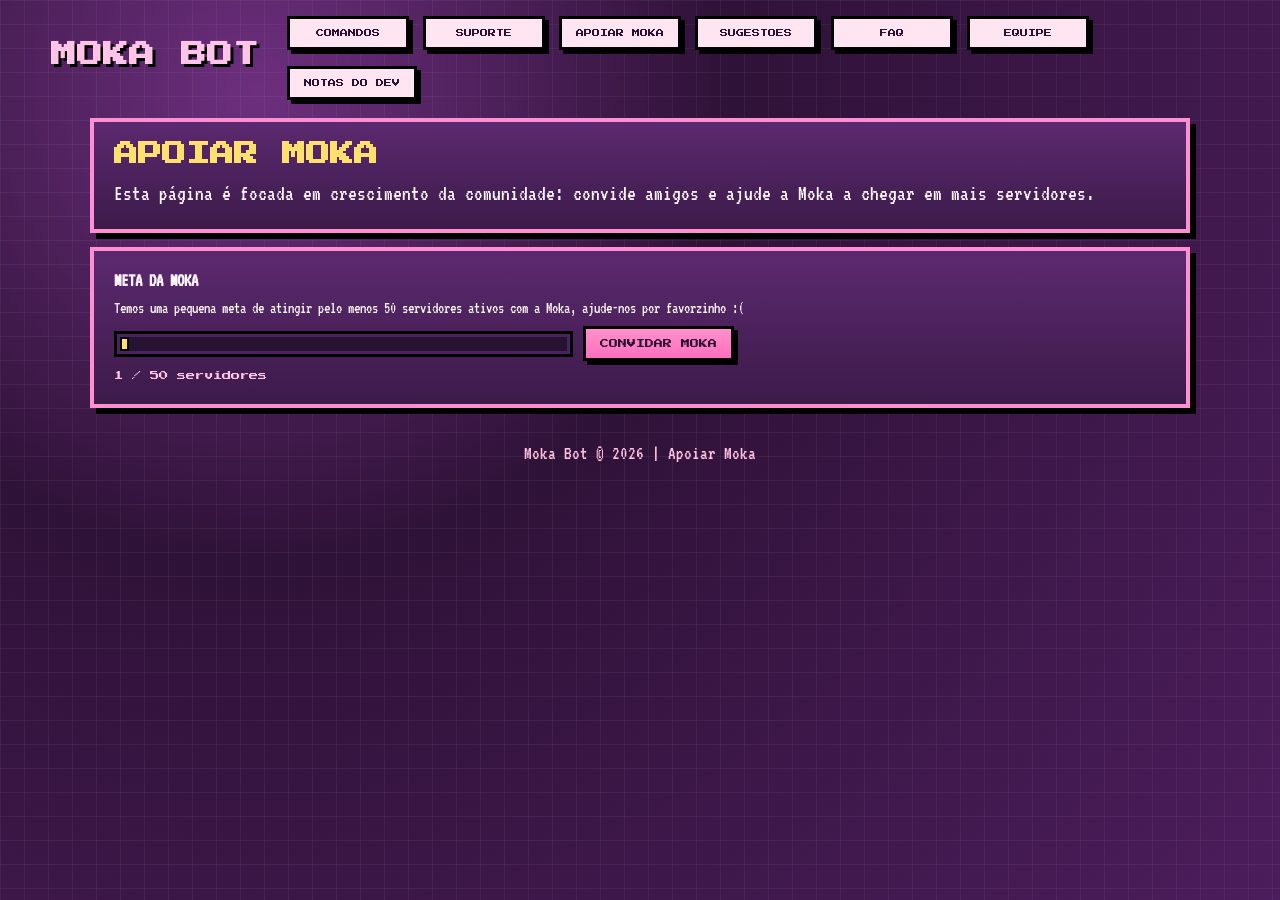
<file: páginas/apoiar-moka.html>
<!DOCTYPE html>
<!-- # Página de apoio financeiro da Moka -->
<html lang="pt-BR">
<head>
	<meta charset="UTF-8">
	<meta name="viewport" content="width=device-width, initial-scale=1.0">
	<title>Apoiar Moka | Moka Bot</title>
	<link rel="preconnect" href="https://fonts.googleapis.com">
	<link rel="preconnect" href="https://fonts.gstatic.com" crossorigin>
	<link href="https://fonts.googleapis.com/css2?family=Press+Start+2P&family=VT323&display=swap" rel="stylesheet">
	<link rel="stylesheet" href="../style.css">
</head>
<body>
	<div class="bg-layer" aria-hidden="true"></div>

	<header class="topbar">
		<h1>
			<a class="logo logo-restart" href="../index.html" aria-label="Ir para a página inicial">MOKA BOT</a>
		</h1>
		<div class="topbar-actions">
			<a class="pixel-btn pixel-btn-small" href="comandos.html">COMANDOS</a>
			<a class="pixel-btn pixel-btn-small" href="suporte.html">SUPORTE</a>
			<a class="pixel-btn pixel-btn-small" href="apoiar-moka.html">APOIAR MOKA</a>
			<a class="pixel-btn pixel-btn-small" href="sugestoes.html">SUGESTOES</a>
			<a class="pixel-btn pixel-btn-small" href="faq.html">FAQ</a>
			<a class="pixel-btn pixel-btn-small" href="equipe.html">EQUIPE</a>
			<a class="pixel-btn pixel-btn-small" href="notas-dev.html">NOTAS DO DEV</a>
		</div>
	</header>

	<main class="commands-main">
		<section class="commands-hero">
			<h2>APOIAR MOKA</h2>
			<p>Esta página é focada em crescimento da comunidade: convide amigos e ajude a Moka a chegar em mais servidores.</p>
		</section>

		<section class="commands-tools">
			<h3>META DA MOKA</h3>
			<p>Temos uma pequena meta de atingir pelo menos 50 servidores ativos com a Moka, ajude-nos por favorzinho :(</p>
			<div class="goal-widget" data-current="1" data-total="50" aria-label="Progresso da meta da Moka">
				<div class="goal-row">
					<div class="goal-track" role="progressbar" aria-valuemin="0" aria-valuemax="50" aria-valuenow="1">
						<div class="goal-fill"></div>
					</div>
					<!-- # TROQUE O LINK AQUI: substitua o href pelo convite real do bot -->
					<a class="pixel-btn pixel-btn-primary goal-invite-btn" href="#" target="_blank" rel="noopener noreferrer">CONVIDAR MOKA</a>
				</div>
				<p class="goal-status">1 / 50 servidores</p>
			</div>
		</section>
	</main>

	<footer class="footer">
		<p>Moka Bot © 2026 | Apoiar Moka</p>
	</footer>

	<script src="../script.js"></script>
</body>
</html>
</file>
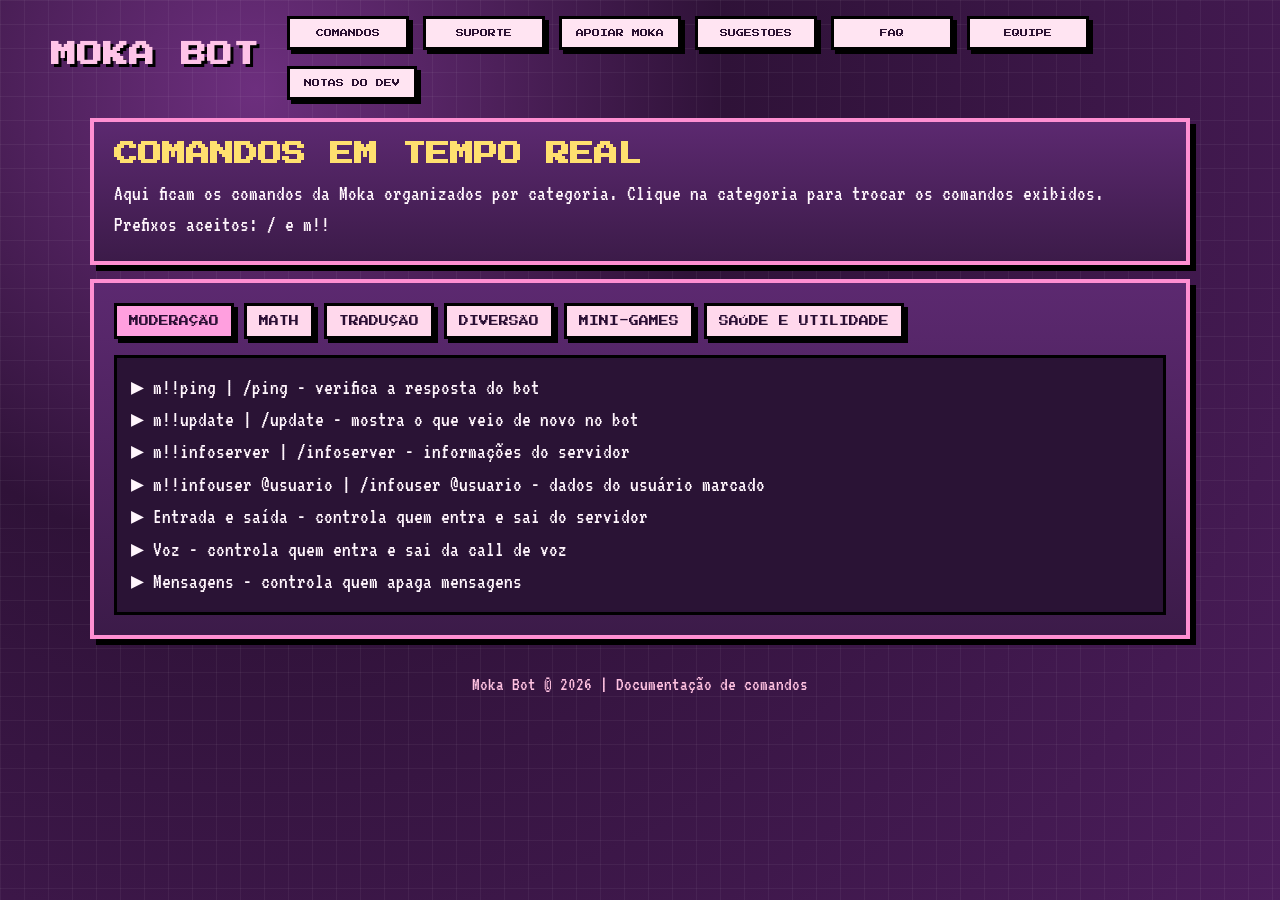
<file: páginas/comandos.html>
<!DOCTYPE html>
<!-- # Define idioma da página como português do Brasil -->
<html lang="pt-BR">
<head>
	<!-- # Suporte a acentos e caracteres especiais -->
	<meta charset="UTF-8">
	<!-- # Layout responsivo para celular e desktop -->
	<meta name="viewport" content="width=device-width, initial-scale=1.0">
	<!-- # Título da aba do navegador -->
	<title>Comandos | Moka Bot</title>
	<!-- # Fontes retro/pixel para manter estética do site -->
	<link rel="preconnect" href="https://fonts.googleapis.com">
	<link rel="preconnect" href="https://fonts.gstatic.com" crossorigin>
	<link href="https://fonts.googleapis.com/css2?family=Press+Start+2P&family=VT323&display=swap" rel="stylesheet">
	<!-- # Reutiliza o CSS global do projeto -->
	<link rel="stylesheet" href="../style.css">
</head>
<body>
	<!-- # Fundo decorativo padrão da identidade visual -->
	<div class="bg-layer" aria-hidden="true"></div>

	<!-- # Topo da página com navegação simples -->
	<header class="topbar">
		<!-- # Marca da Moka -->
		<h1>
			<!-- # Clicar no nome leva para a tela inicial -->
			<a class="logo logo-restart" href="../index.html" aria-label="Ir para a página inicial">MOKA BOT</a>
		</h1>
		<!-- # Grupo de ações rápidas no topo -->
		<div class="topbar-actions">
			<!-- # Link para comandos -->
			<a class="pixel-btn pixel-btn-small" href="comandos.html">COMANDOS</a>
			<!-- # Botão de suporte -->
			<a class="pixel-btn pixel-btn-small" href="suporte.html">SUPORTE</a>
			<!-- # Link para apoio do projeto -->
			<a class="pixel-btn pixel-btn-small" href="apoiar-moka.html">APOIAR MOKA</a>
			<!-- # Link de sugestões -->
			<a class="pixel-btn pixel-btn-small" href="sugestoes.html">SUGESTOES</a>
			<!-- # Link de dúvidas frequentes -->
			<a class="pixel-btn pixel-btn-small" href="faq.html">FAQ</a>
			<!-- # Link da equipe -->
			<a class="pixel-btn pixel-btn-small" href="equipe.html">EQUIPE</a>
			<!-- # Link da página de notas do desenvolvimento -->
			<a class="pixel-btn pixel-btn-small" href="notas-dev.html">NOTAS DO DEV</a>
		</div>
	</header>

	<!-- # Área principal da documentação -->
	<main class="commands-main">
		<!-- # Cartão de introdução da página -->
		<section class="commands-hero">
			<h2>COMANDOS EM TEMPO REAL</h2>
			<p>
				Aqui ficam os comandos da Moka organizados por categoria.
				Clique na categoria para trocar os comandos exibidos. Prefixos aceitos: / e m!!
			</p>
		</section>

		<!-- # Painel interativo por categoria sem campo de busca -->
		<section class="commands-tools" aria-label="Filtros de comandos">
			<!-- # Botões para trocar a categoria de comandos -->
			<div class="doc-filters" role="tablist" aria-label="Filtro por categoria">
				<button class="doc-filter-btn is-active" data-filter="mod">MODERAÇÃO</button>
				<button class="doc-filter-btn" data-filter="math">MATH</button>
				<button class="doc-filter-btn" data-filter="trad">TRADUÇÃO</button>
				<button class="doc-filter-btn" data-filter="fun">DIVERSÃO</button>
				<button class="doc-filter-btn" data-filter="mini">MINI-GAMES</button>
				<button class="doc-filter-btn" data-filter="health">SAÚDE E UTILIDADE</button>
			</div>

			<!-- # Área de saída com a lista da categoria selecionada -->
			<div id="commandsPageOutput" class="command-output" aria-live="polite"></div>
		</section>
	</main>

	<!-- # Rodapé simples da página -->
	<footer class="footer">
		<p>Moka Bot © 2026 | Documentação de comandos</p>
	</footer>

	<!-- # Script geral com interacoes da home e da pagina de comandos -->
	<script src="../script.js"></script>
</body>
</html>
</file>
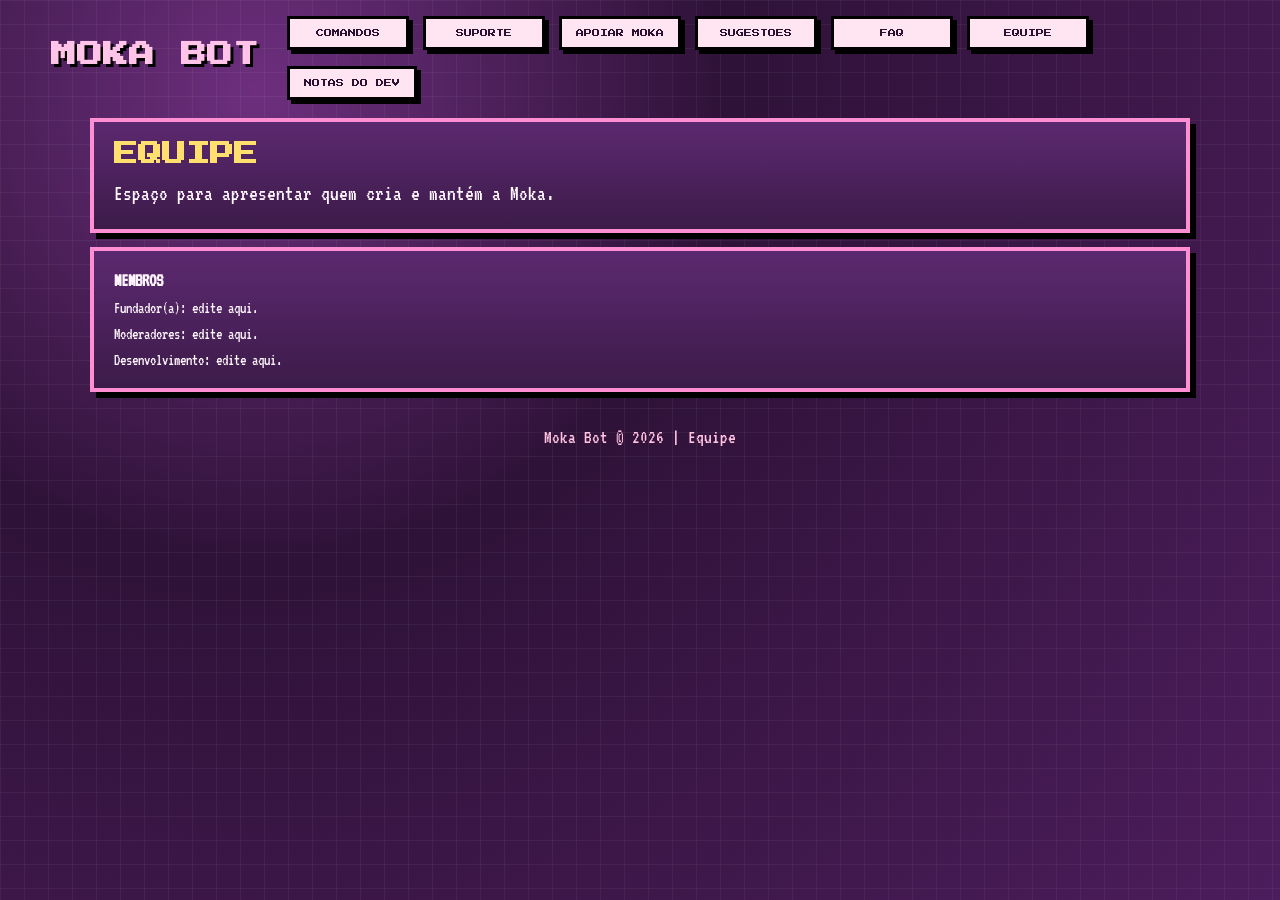
<file: páginas/equipe.html>
<!DOCTYPE html>
<!-- # Página da equipe da Moka -->
<html lang="pt-BR">
<head>
	<meta charset="UTF-8">
	<meta name="viewport" content="width=device-width, initial-scale=1.0">
	<title>Equipe | Moka Bot</title>
	<link rel="preconnect" href="https://fonts.googleapis.com">
	<link rel="preconnect" href="https://fonts.gstatic.com" crossorigin>
	<link href="https://fonts.googleapis.com/css2?family=Press+Start+2P&family=VT323&display=swap" rel="stylesheet">
	<link rel="stylesheet" href="../style.css">
</head>
<body>
	<div class="bg-layer" aria-hidden="true"></div>

	<header class="topbar">
		<h1>
			<a class="logo logo-restart" href="../index.html" aria-label="Ir para a página inicial">MOKA BOT</a>
		</h1>
		<div class="topbar-actions">
			<a class="pixel-btn pixel-btn-small" href="comandos.html">COMANDOS</a>
			<a class="pixel-btn pixel-btn-small" href="suporte.html">SUPORTE</a>
			<a class="pixel-btn pixel-btn-small" href="apoiar-moka.html">APOIAR MOKA</a>
			<a class="pixel-btn pixel-btn-small" href="sugestoes.html">SUGESTOES</a>
			<a class="pixel-btn pixel-btn-small" href="faq.html">FAQ</a>
			<a class="pixel-btn pixel-btn-small" href="equipe.html">EQUIPE</a>
			<a class="pixel-btn pixel-btn-small" href="notas-dev.html">NOTAS DO DEV</a>
		</div>
	</header>

	<main class="commands-main">
		<section class="commands-hero">
			<h2>EQUIPE</h2>
			<p>Espaço para apresentar quem cria e mantém a Moka.</p>
		</section>

		<section class="commands-tools">
			<h3>MEMBROS</h3>
			<p>Fundador(a): edite aqui.</p>
			<p>Moderadores: edite aqui.</p>
			<p>Desenvolvimento: edite aqui.</p>
		</section>
	</main>

	<footer class="footer">
		<p>Moka Bot © 2026 | Equipe</p>
	</footer>

	<script src="../script.js"></script>
</body>
</html>
</file>
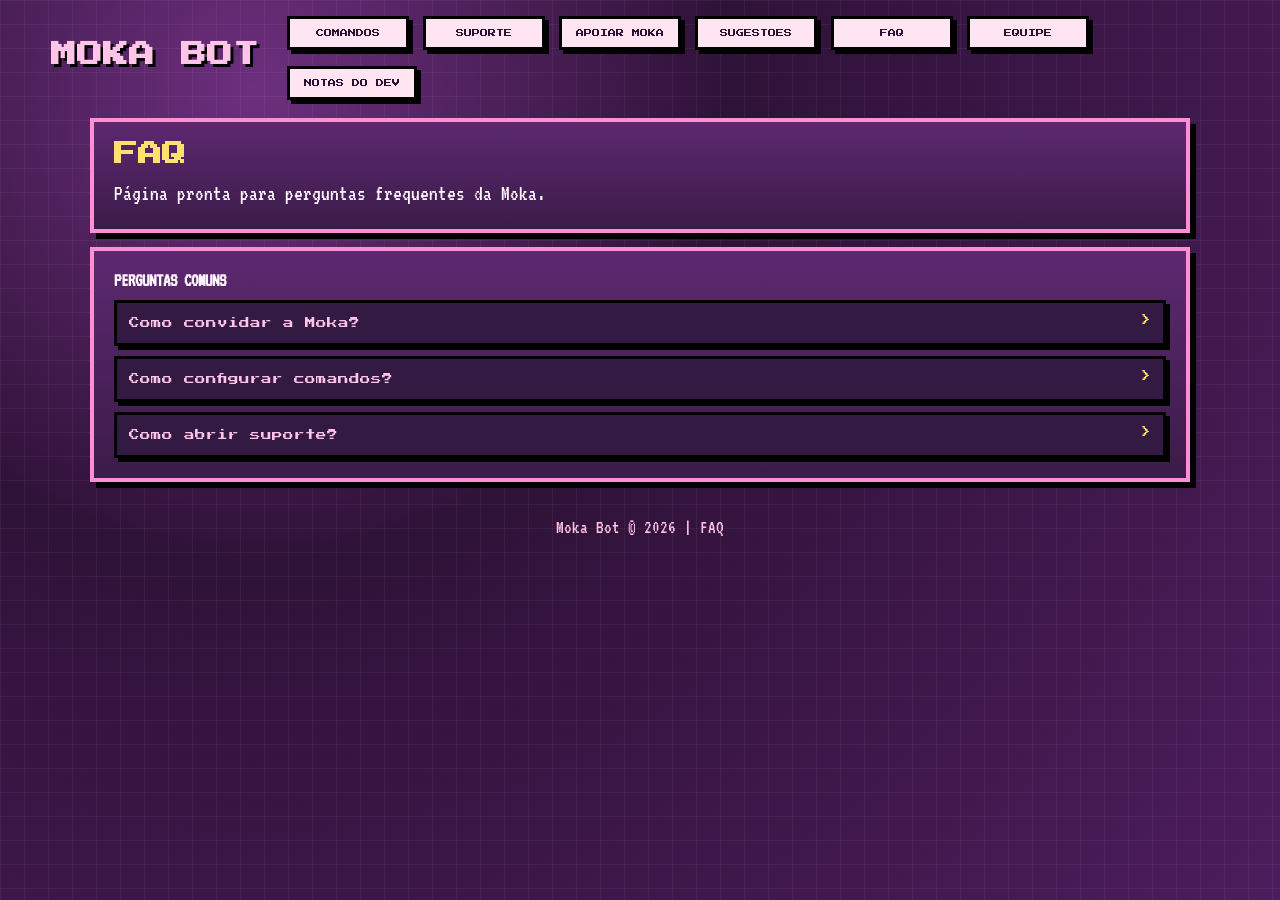
<file: páginas/faq.html>
<!DOCTYPE html>
<!-- # Página de perguntas frequentes -->
<html lang="pt-BR">
<head>
	<meta charset="UTF-8">
	<meta name="viewport" content="width=device-width, initial-scale=1.0">
	<title>FAQ | Moka Bot</title>
	<link rel="preconnect" href="https://fonts.googleapis.com">
	<link rel="preconnect" href="https://fonts.gstatic.com" crossorigin>
	<link href="https://fonts.googleapis.com/css2?family=Press+Start+2P&family=VT323&display=swap" rel="stylesheet">
	<link rel="stylesheet" href="../style.css">
</head>
<body>
	<div class="bg-layer" aria-hidden="true"></div>

	<header class="topbar">
		<h1>
			<a class="logo logo-restart" href="../index.html" aria-label="Ir para a página inicial">MOKA BOT</a>
		</h1>
		<div class="topbar-actions">
			<a class="pixel-btn pixel-btn-small" href="comandos.html">COMANDOS</a>
			<a class="pixel-btn pixel-btn-small" href="suporte.html">SUPORTE</a>
			<a class="pixel-btn pixel-btn-small" href="apoiar-moka.html">APOIAR MOKA</a>
			<a class="pixel-btn pixel-btn-small" href="sugestoes.html">SUGESTOES</a>
			<a class="pixel-btn pixel-btn-small" href="faq.html">FAQ</a>
			<a class="pixel-btn pixel-btn-small" href="equipe.html">EQUIPE</a>
			<a class="pixel-btn pixel-btn-small" href="notas-dev.html">NOTAS DO DEV</a>
		</div>
	</header>

	<main class="commands-main">
		<section class="commands-hero">
			<h2>FAQ</h2>
			<p>Página pronta para perguntas frequentes da Moka.</p>
		</section>

		<section class="commands-tools">
			<h3>PERGUNTAS COMUNS</h3>
			<div class="faq-list" aria-label="Perguntas frequentes da Moka">
				<details class="faq-item">
					<summary class="faq-question">Como convidar a Moka?</summary>
					<p class="faq-answer">Use o botão CONVIDAR MOKA na página inicial e selecione o servidor onde você tem permissão de gerenciamento.</p>
				</details>

				<details class="faq-item">
					<summary class="faq-question">Como configurar comandos?</summary>
					<p class="faq-answer">Acesse a aba COMANDOS e escolha a categoria para ver exemplos. Depois ajuste permissões e prefixos no painel do seu servidor.</p>
				</details>

				<details class="faq-item">
					<summary class="faq-question">Como abrir suporte?</summary>
					<p class="faq-answer">Vá para a aba SUPORTE e entre no canal oficial indicado para relatar dúvidas, bugs ou sugestões.</p>
				</details>
			</div>
		</section>
	</main>

	<footer class="footer">
		<p>Moka Bot © 2026 | FAQ</p>
	</footer>

	<script src="../script.js"></script>
</body>
</html>
</file>
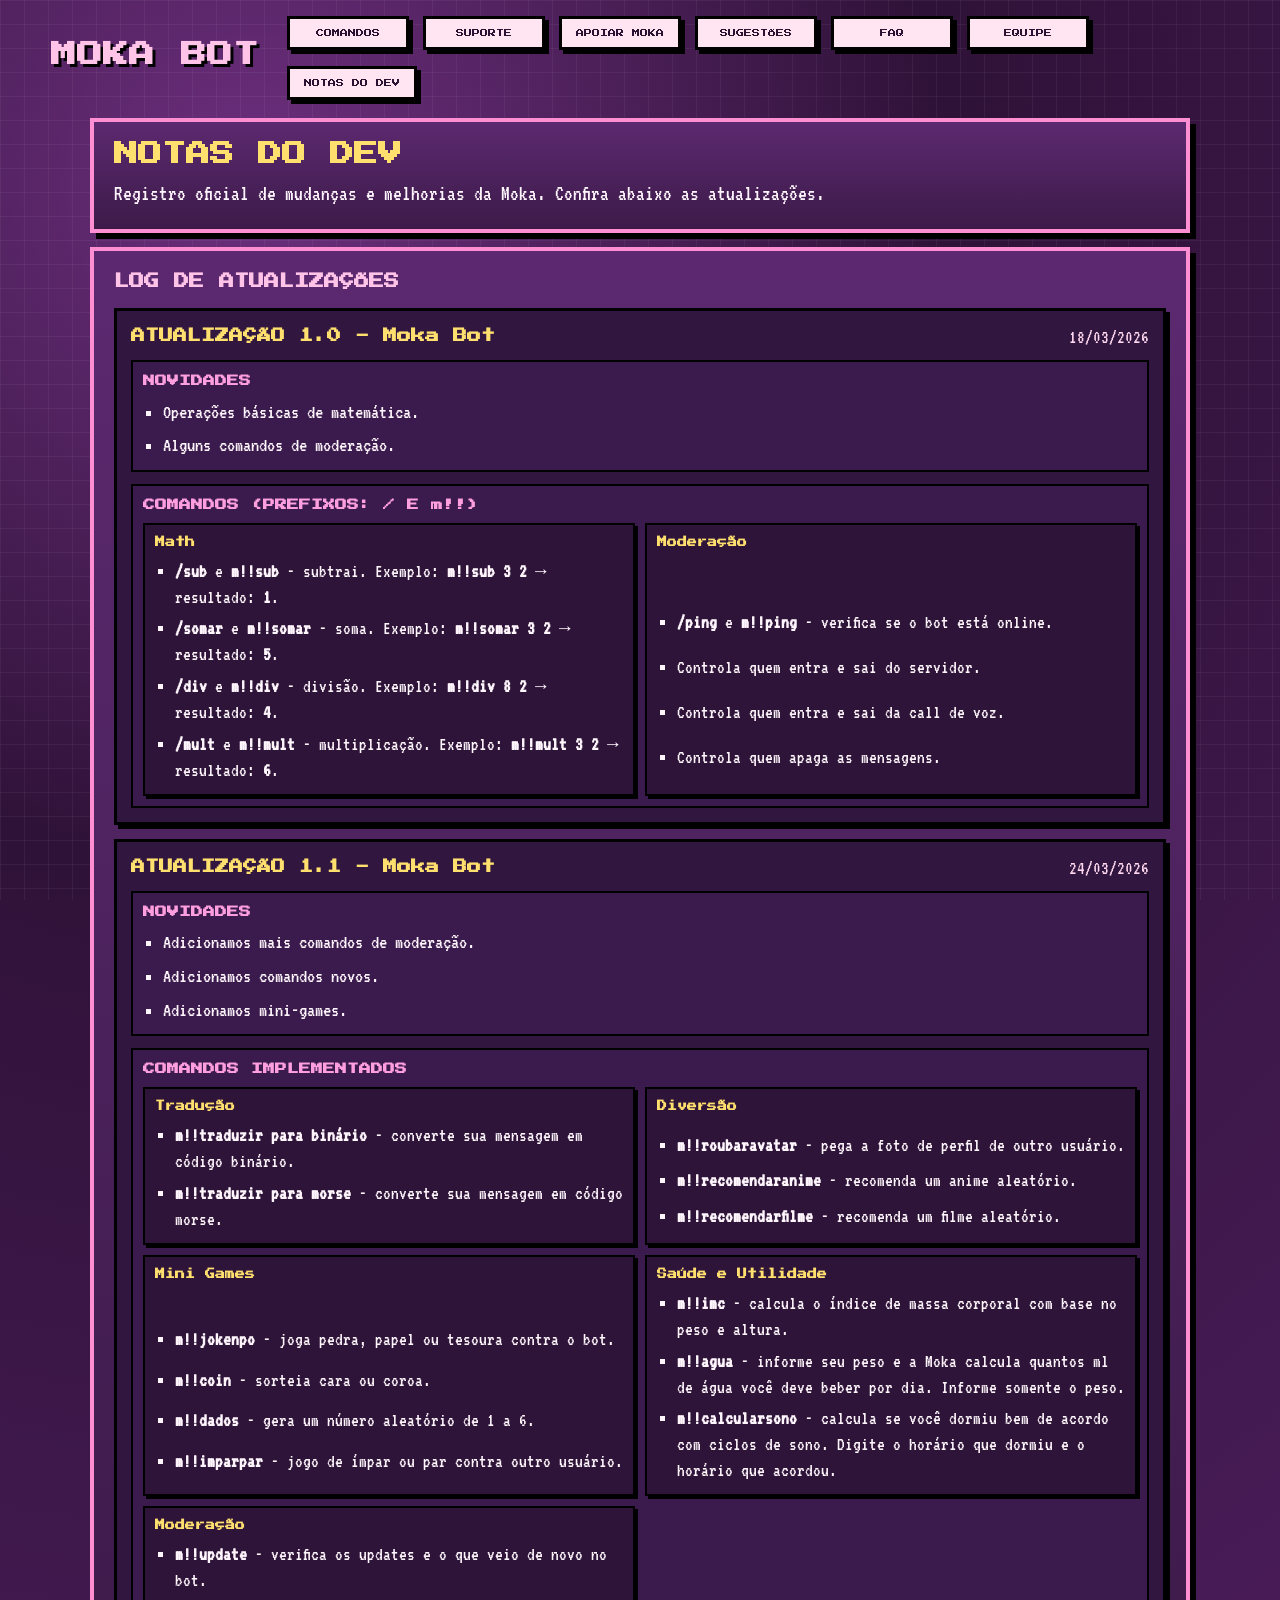
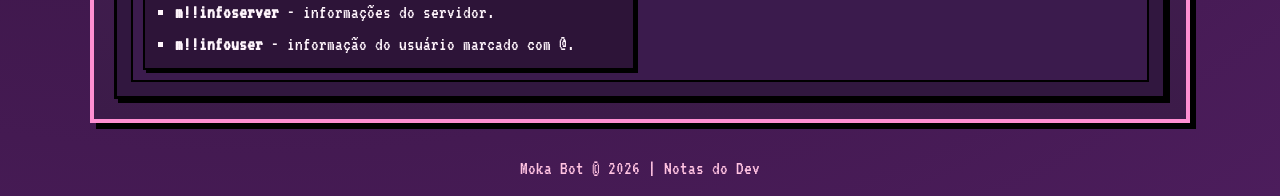
<file: páginas/notas-dev.html>
<!DOCTYPE html>
<!-- # Página de notas do desenvolvimento da Moka -->
<html lang="pt-BR">
<head>
	<meta charset="UTF-8">
	<meta name="viewport" content="width=device-width, initial-scale=1.0">
	<title>Notas do Dev | Moka Bot</title>
	<link rel="preconnect" href="https://fonts.googleapis.com">
	<link rel="preconnect" href="https://fonts.gstatic.com" crossorigin>
	<link href="https://fonts.googleapis.com/css2?family=Press+Start+2P&family=VT323&display=swap" rel="stylesheet">
	<link rel="stylesheet" href="../style.css">
</head>
<body>
	<div class="bg-layer" aria-hidden="true"></div>

	<header class="topbar">
		<h1>
			<a class="logo logo-restart" href="../index.html" aria-label="Ir para a página inicial">MOKA BOT</a>
		</h1>
		<div class="topbar-actions">
			<a class="pixel-btn pixel-btn-small" href="comandos.html">COMANDOS</a>
			<a class="pixel-btn pixel-btn-small" href="suporte.html">SUPORTE</a>
			<a class="pixel-btn pixel-btn-small" href="apoiar-moka.html">APOIAR MOKA</a>
			<a class="pixel-btn pixel-btn-small" href="sugestoes.html">SUGESTÕES</a>
			<a class="pixel-btn pixel-btn-small" href="faq.html">FAQ</a>
			<a class="pixel-btn pixel-btn-small" href="equipe.html">EQUIPE</a>
			<a class="pixel-btn pixel-btn-small" href="notas-dev.html">NOTAS DO DEV</a>
		</div>
	</header>

	<main class="commands-main">
		<section class="commands-hero">
			<h2>NOTAS DO DEV</h2>
			<p>Registro oficial de mudanças e melhorias da Moka. Confira abaixo as atualizações.</p>
		</section>

		<section class="commands-tools devnotes-panel">
			<h3>LOG DE ATUALIZAÇÕES</h3>

			<article class="update-card" aria-label="Atualização 1.0">
				<div class="update-card-top">
					<h4>ATUALIZAÇÃO 1.0 - Moka Bot</h4>
					<p class="update-date">18/03/2026</p>
				</div>

				<section class="update-block" aria-label="Novidades da versão 1.0">
					<h5>NOVIDADES</h5>
					<ul>
						<li>Operações básicas de matemática.</li>
						<li>Alguns comandos de moderação.</li>
					</ul>
				</section>

				<section class="update-block" aria-label="Comandos por categoria">
					<h5>COMANDOS (PREFIXOS: / E m!!)</h5>

					<div class="command-category-grid">
						<article class="command-category-card">
							<h6>Math</h6>
							<ul>
								<li><strong>/sub</strong> e <strong>m!!sub</strong> - subtrai. Exemplo: <strong>m!!sub 3 2</strong> → resultado: <strong>1</strong>.</li>
								<li><strong>/somar</strong> e <strong>m!!somar</strong> - soma. Exemplo: <strong>m!!somar 3 2</strong> → resultado: <strong>5</strong>.</li>
								<li><strong>/div</strong> e <strong>m!!div</strong> - divisão. Exemplo: <strong>m!!div 8 2</strong> → resultado: <strong>4</strong>.</li>
								<li><strong>/mult</strong> e <strong>m!!mult</strong> - multiplicação. Exemplo: <strong>m!!mult 3 2</strong> → resultado: <strong>6</strong>.</li>
							</ul>
						</article>

						<article class="command-category-card">
							<h6>Moderação</h6>
							<ul>
								<li><strong>/ping</strong> e <strong>m!!ping</strong> - verifica se o bot está online.</li>
								<li>Controla quem entra e sai do servidor.</li>
								<li>Controla quem entra e sai da call de voz.</li>
								<li>Controla quem apaga as mensagens.</li>
							</ul>
						</article>
					</div>
				</section>
			</article>

			<article class="update-card" aria-label="Atualização 1.1">
				<div class="update-card-top">
					<h4>ATUALIZAÇÃO 1.1 - Moka Bot</h4>
					<p class="update-date">24/03/2026</p>
				</div>

				<section class="update-block" aria-label="Novidades da versão 1.1">
					<h5>NOVIDADES</h5>
					<ul>
						<li>Adicionamos mais comandos de moderação.</li>
						<li>Adicionamos comandos novos.</li>
						<li>Adicionamos mini-games.</li>
					</ul>
				</section>

				<section class="update-block" aria-label="Comandos implementados na versão 1.1">
					<h5>COMANDOS IMPLEMENTADOS</h5>

					<div class="command-category-grid">
						<article class="command-category-card">
							<h6>Tradução</h6>
							<ul>
								<li><strong>m!!traduzir para binário</strong> - converte sua mensagem em código binário.</li>
								<li><strong>m!!traduzir para morse</strong> - converte sua mensagem em código morse.</li>
							</ul>
						</article>

						<article class="command-category-card">
							<h6>Diversão</h6>
							<ul>
								<li><strong>m!!roubaravatar</strong> - pega a foto de perfil de outro usuário.</li>
								<li><strong>m!!recomendaranime</strong> - recomenda um anime aleatório.</li>
								<li><strong>m!!recomendarfilme</strong> - recomenda um filme aleatório.</li>
							</ul>
						</article>

						<article class="command-category-card">
							<h6>Mini Games</h6>
							<ul>
								<li><strong>m!!jokenpo</strong> - joga pedra, papel ou tesoura contra o bot.</li>
								<li><strong>m!!coin</strong> - sorteia cara ou coroa.</li>
								<li><strong>m!!dados</strong> - gera um número aleatório de 1 a 6.</li>
								<li><strong>m!!imparpar</strong> - jogo de ímpar ou par contra outro usuário.</li>
							</ul>
						</article>

						<article class="command-category-card">
							<h6>Saúde e Utilidade</h6>
							<ul>
								<li><strong>m!!imc</strong> - calcula o índice de massa corporal com base no peso e altura.</li>
								<li><strong>m!!agua</strong> - informe seu peso e a Moka calcula quantos ml de água você deve beber por dia. Informe somente o peso.</li>
								<li><strong>m!!calcularsono</strong> - calcula se você dormiu bem de acordo com ciclos de sono. Digite o horário que dormiu e o horário que acordou.</li>
							</ul>
						</article>

						<article class="command-category-card">
							<h6>Moderação</h6>
							<ul>
								<li><strong>m!!update</strong> - verifica os updates e o que veio de novo no bot.</li>
								<li><strong>m!!infoserver</strong> - informações do servidor.</li>
								<li><strong>m!!infouser</strong> - informação do usuário marcado com @.</li>
							</ul>
						</article>
					</div>
				</section>
			</article>
		</section>
	</main>

	<footer class="footer">
		<p>Moka Bot © 2026 | Notas do Dev</p>
	</footer>

	<script src="../script.js"></script>
</body>
</html>
</file>
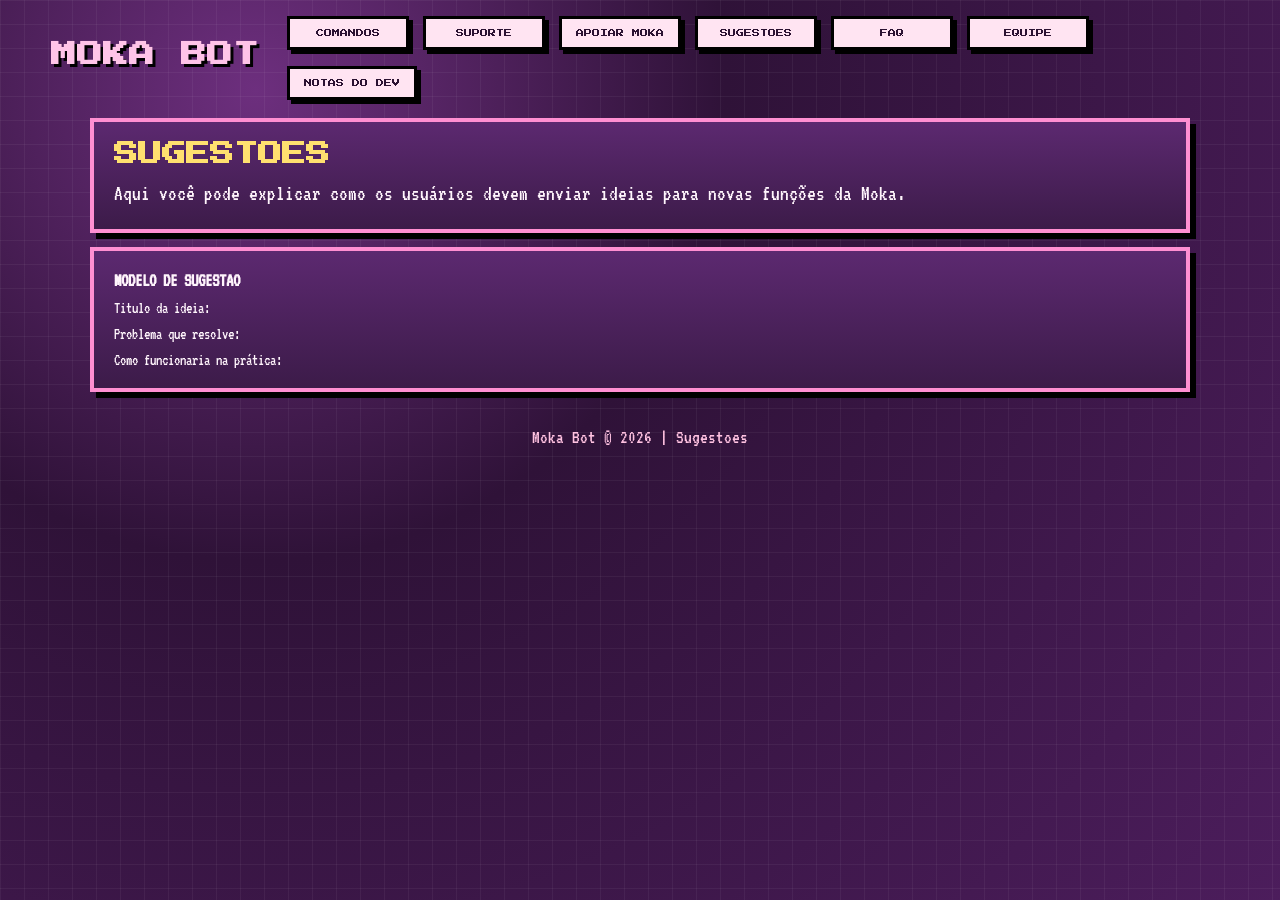
<file: páginas/sugestoes.html>
<!DOCTYPE html>
<!-- # Página de sugestões da comunidade -->
<html lang="pt-BR">
<head>
	<meta charset="UTF-8">
	<meta name="viewport" content="width=device-width, initial-scale=1.0">
	<title>Sugestoes | Moka Bot</title>
	<link rel="preconnect" href="https://fonts.googleapis.com">
	<link rel="preconnect" href="https://fonts.gstatic.com" crossorigin>
	<link href="https://fonts.googleapis.com/css2?family=Press+Start+2P&family=VT323&display=swap" rel="stylesheet">
	<link rel="stylesheet" href="../style.css">
</head>
<body>
	<div class="bg-layer" aria-hidden="true"></div>

	<header class="topbar">
		<h1>
			<a class="logo logo-restart" href="../index.html" aria-label="Ir para a página inicial">MOKA BOT</a>
		</h1>
		<div class="topbar-actions">
			<a class="pixel-btn pixel-btn-small" href="comandos.html">COMANDOS</a>
			<a class="pixel-btn pixel-btn-small" href="suporte.html">SUPORTE</a>
			<a class="pixel-btn pixel-btn-small" href="apoiar-moka.html">APOIAR MOKA</a>
			<a class="pixel-btn pixel-btn-small" href="sugestoes.html">SUGESTOES</a>
			<a class="pixel-btn pixel-btn-small" href="faq.html">FAQ</a>
			<a class="pixel-btn pixel-btn-small" href="equipe.html">EQUIPE</a>
			<a class="pixel-btn pixel-btn-small" href="notas-dev.html">NOTAS DO DEV</a>
		</div>
	</header>

	<main class="commands-main">
		<section class="commands-hero">
			<h2>SUGESTOES</h2>
			<p>Aqui você pode explicar como os usuários devem enviar ideias para novas funções da Moka.</p>
		</section>

		<section class="commands-tools">
			<h3>MODELO DE SUGESTAO</h3>
			<p>Titulo da ideia:</p>
			<p>Problema que resolve:</p>
			<p>Como funcionaria na prática:</p>
		</section>
	</main>

	<footer class="footer">
		<p>Moka Bot © 2026 | Sugestoes</p>
	</footer>

	<script src="../script.js"></script>
</body>
</html>
</file>
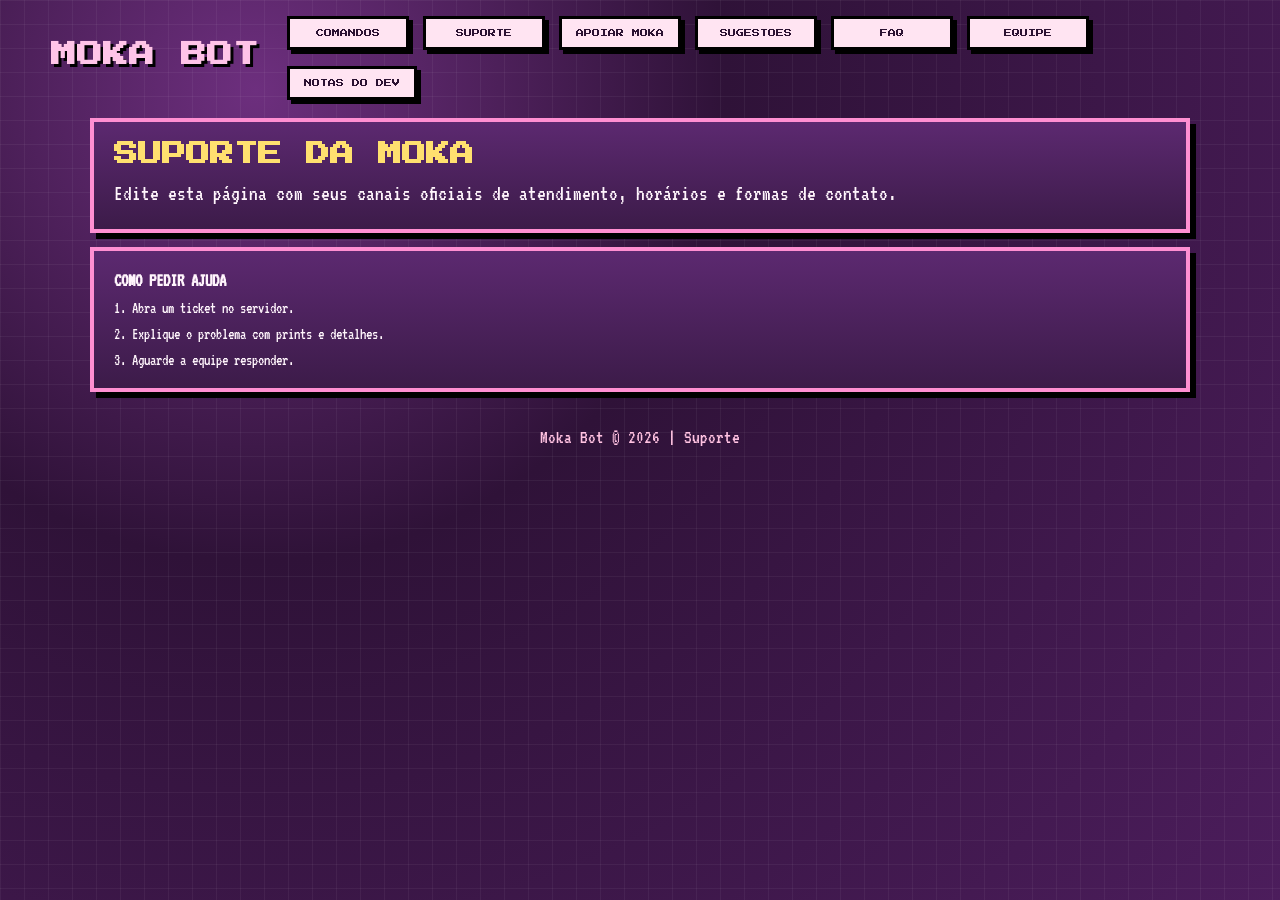
<file: páginas/suporte.html>
<!DOCTYPE html>
<!-- # Página de suporte da Moka -->
<html lang="pt-BR">
<head>
	<meta charset="UTF-8">
	<meta name="viewport" content="width=device-width, initial-scale=1.0">
	<title>Suporte | Moka Bot</title>
	<link rel="preconnect" href="https://fonts.googleapis.com">
	<link rel="preconnect" href="https://fonts.gstatic.com" crossorigin>
	<link href="https://fonts.googleapis.com/css2?family=Press+Start+2P&family=VT323&display=swap" rel="stylesheet">
	<link rel="stylesheet" href="../style.css">
</head>
<body>
	<div class="bg-layer" aria-hidden="true"></div>

	<header class="topbar">
		<h1>
			<a class="logo logo-restart" href="../index.html" aria-label="Ir para a página inicial">MOKA BOT</a>
		</h1>
		<div class="topbar-actions">
			<a class="pixel-btn pixel-btn-small" href="comandos.html">COMANDOS</a>
			<a class="pixel-btn pixel-btn-small" href="suporte.html">SUPORTE</a>
			<a class="pixel-btn pixel-btn-small" href="apoiar-moka.html">APOIAR MOKA</a>
			<a class="pixel-btn pixel-btn-small" href="sugestoes.html">SUGESTOES</a>
			<a class="pixel-btn pixel-btn-small" href="faq.html">FAQ</a>
			<a class="pixel-btn pixel-btn-small" href="equipe.html">EQUIPE</a>
			<a class="pixel-btn pixel-btn-small" href="notas-dev.html">NOTAS DO DEV</a>
		</div>
	</header>

	<main class="commands-main">
		<section class="commands-hero">
			<h2>SUPORTE DA MOKA</h2>
			<p>Edite esta página com seus canais oficiais de atendimento, horários e formas de contato.</p>
		</section>

		<section class="commands-tools">
			<h3>COMO PEDIR AJUDA</h3>
			<p>1. Abra um ticket no servidor.</p>
			<p>2. Explique o problema com prints e detalhes.</p>
			<p>3. Aguarde a equipe responder.</p>
		</section>
	</main>

	<footer class="footer">
		<p>Moka Bot © 2026 | Suporte</p>
	</footer>

	<script src="../script.js"></script>
</body>
</html>
</file>
<file: style.css>
:root {
	/* # Variáveis principais de cores para facilitar ajustes de tema */
	--bg-1: #2f1238;
	--bg-2: #4c1d5c;
	--pink-1: #ff6fbe;
	--pink-2: #ffc4e8;
	--yellow-1: #ffe06f;
	--cyan-1: #ff9fdf;
	--text-main: #fff5fc;
	--text-dark: #2b1232;
	--panel: #522063;
	--panel-border: #ff8fd2;
	--shadow-pixel: 6px 6px 0 #000000;
}

* {
	/* # Remove espaçamentos padrão e melhora consistência de layout */
	box-sizing: border-box;
	margin: 0;
	padding: 0;
}

body {
	/* # Define estilo base da página e fundo com gradiente */
	min-height: 100vh;
	font-family: "VT323", monospace;
	color: var(--text-main);
	background: radial-gradient(circle at 20% 10%, #6d2f7e 0%, var(--bg-1) 36%, var(--bg-2) 100%);
	overflow-x: hidden;
}

.bg-layer {
	/* # Cria um padrão quadriculado para lembrar jogo retrô */
	position: fixed;
	inset: 0;
	background-image:
		linear-gradient(rgba(255, 255, 255, 0.05) 1px, transparent 1px),
		linear-gradient(90deg, rgba(255, 255, 255, 0.05) 1px, transparent 1px);
	background-size: 24px 24px;
	pointer-events: none;
	z-index: -1;
}

.topbar {
	/* # Cabeçalho alinhado com espaçamento entre logo e botão */
	display: grid;
	grid-template-columns: auto 1fr;
	align-items: center;
	gap: 14px 28px;
	padding: 14px 4vw 10px;
}

.topbar-actions {
	/* # Agrupa botões de navegação no canto direito */
	display: flex;
	gap: 16px 14px;
	align-items: center;
	flex-wrap: wrap;
	justify-content: flex-start;
	padding-top: 2px;
}

.topbar-actions .pixel-btn-small {
	/* # Padroniza tamanho dos botões do topo para melhorar leitura */
	min-width: 122px;
	text-align: center;
	font-size: 0.5rem;
	padding: 10px 14px;
}

.logo {
	/* # Tipografia pixel para reforçar o tema gamer */
	font-family: "Press Start 2P", cursive;
	font-size: clamp(1rem, 2.4vw, 1.6rem);
	color: var(--pink-2);
	text-shadow: 3px 3px 0 #000;
}

.logo-restart {
	/* # Mantém visual do logo e adiciona interação de clique */
	text-decoration: none;
	background: none;
	border: 0;
	padding: 0;
	cursor: pointer;
	display: inline-block;
}

.logo-restart:focus-visible {
	/* # Mostra foco acessível ao navegar por teclado */
	outline: 2px dashed var(--pink-2);
	outline-offset: 4px;
}

main {
	/* # Define largura máxima agradável em telas grandes */
	width: min(1100px, 92vw);
	margin: 10px auto 24px;
}

.hero {
	/* # Layout principal com duas colunas adaptável */
	display: grid;
	grid-template-columns: 1.2fr minmax(260px, 360px);
	gap: 20px;
	align-items: center;
	margin-top: 8px;
}

.hero-avatar-wrap {
	/* # Moldura com borda e sombra pixel da imagem principal */
	border: 4px solid var(--panel-border);
	background: #6e2f84;
	padding: 12px;
	box-shadow: var(--shadow-pixel);
	justify-self: end;
}

.hero-avatar {
	/* # Imagem responsiva ocupando toda a moldura */
	width: 100%;
	display: block;
	image-rendering: pixelated;
}

.hero-content {
	/* # Caixa de conteúdo com aparência de painel de jogo */
	border: 4px solid var(--panel-border);
	background: linear-gradient(180deg, #5c2970 0%, #3c1b49 100%);
	padding: 20px;
	box-shadow: var(--shadow-pixel);
}

.tagline {
	/* # Destaque curto acima do título principal */
	color: var(--cyan-1);
	letter-spacing: 1px;
	font-size: clamp(1rem, 2vw, 1.2rem);
	margin-bottom: 12px;
}

.hero-content h2 {
	/* # Título principal com fonte retrô */
	font-family: "Press Start 2P", cursive;
	font-size: clamp(1.2rem, 3vw, 2rem);
	line-height: 1.4;
	color: var(--yellow-1);
	margin-bottom: 16px;
}

.hero-description {
	/* # Texto descritivo com boa legibilidade */
	font-size: clamp(1.1rem, 2.5vw, 1.5rem);
	line-height: 1.5;
	margin-bottom: 18px;
}

.hero-actions,
.donation-actions {
	/* # Agrupa botões com quebra de linha quando necessário */
	display: flex;
	flex-wrap: wrap;
	gap: 12px;
}

.donations {
	/* # Bloco da seção de apoio financeiro */
	margin-top: 16px;
	padding-top: 12px;
	border-top: 2px dashed #ff9ccc80;
}

.donations h3 {
	/* # Título da seção de doações */
	font-family: "Press Start 2P", cursive;
	font-size: clamp(0.8rem, 2vw, 1rem);
	color: var(--pink-2);
	margin-bottom: 14px;
}

.pixel-btn {
	/* # Estilo base dos botões com cara de sprite retrô */
	border: 3px solid #000;
	background: #ffe4f2;
	color: var(--text-dark);
	font-family: "Press Start 2P", cursive;
	font-size: 0.7rem;
	text-decoration: none;
	padding: 12px 16px;
	box-shadow: 4px 4px 0 #000;
	transition: transform 120ms ease, box-shadow 120ms ease;
}

.pixel-btn:hover,
.pixel-btn:focus-visible {
	/* # Efeito de botão "pressionado" ao passar mouse ou focar */
	transform: translate(2px, 2px);
	box-shadow: 2px 2px 0 #000;
}

.pixel-btn-primary {
	/* # Variação principal para ação de convite */
	background: linear-gradient(180deg, #ff91cb 0%, #ff6fbe 100%);
	color: #2a0f34;
	border-color: #000;
}

.hero-actions .pixel-btn-primary {
	/* # Deixa o botão principal da home maior e mais chamativo */
	font-size: 1.1rem;
	padding: 20px 34px;
	box-shadow: 6px 6px 0 #000;
}

.invite-mega {
	/* # CTA principal no padrão de landing page de bot */
	min-width: 390px;
	text-align: center;
	letter-spacing: 0.6px;
}

.why-moka {
	/* # Bloco de diferenciais da Moka abaixo do hero */
	margin-top: 18px;
	border: 4px solid var(--panel-border);
	background: linear-gradient(180deg, #5c2970 0%, #3c1b49 100%);
	padding: 20px;
	box-shadow: var(--shadow-pixel);
}

.why-moka h2 {
	/* # Título principal da seção de diferenciais */
	font-family: "Press Start 2P", cursive;
	font-size: clamp(1rem, 2.6vw, 1.5rem);
	color: var(--yellow-1);
	line-height: 1.5;
}

.why-moka-subtitle {
	/* # Descrição curta para contextualizar os cards */
	font-size: 1.32rem;
	line-height: 1.45;
	margin: 12px 0 16px;
	max-width: 900px;
}

.feature-carousel {
	/* # Estrutura do carrossel em linha única */
	display: grid;
	grid-template-columns: auto 1fr auto;
	align-items: center;
	gap: 10px;
}

.feature-nav {
	/* # Botões laterais para navegar entre os cards */
	border: 3px solid #000;
	background: var(--yellow-1);
	color: #2a0f34;
	font-family: "Press Start 2P", cursive;
	font-size: 0.9rem;
	line-height: 1;
	width: 44px;
	height: 44px;
	cursor: pointer;
	box-shadow: 4px 4px 0 #000;
	transition: transform 120ms ease, box-shadow 120ms ease, background-color 120ms ease;
}

.feature-nav:hover,
.feature-nav:focus-visible {
	transform: translateY(-2px);
	box-shadow: 6px 6px 0 #000;
	background: var(--cyan-1);
	outline: none;
}

.feature-nav:active {
	transform: translateY(1px);
	box-shadow: 2px 2px 0 #000;
}

.feature-grid {
	/* # Trilha horizontal de cards em uma fileira */
	display: flex;
	gap: 14px;
	overflow-x: auto;
	overflow-y: hidden;
	padding: 8px 2px 10px;
	scroll-snap-type: x mandatory;
	scroll-behavior: smooth;
	-webkit-overflow-scrolling: touch;
	-ms-overflow-style: none;
	scrollbar-width: none;
}

.feature-grid::-webkit-scrollbar {
	/* # Esconde a barrinha cinza em navegadores WebKit */
	display: none;
}

.feature-card {
	/* # Card individual de funcionalidade */
	border: 3px solid #000;
	background: #331a43;
	padding: 10px;
	box-shadow: 4px 4px 0 #000;
	position: relative;
	cursor: pointer;
	flex: 0 0 min(280px, 82vw);
	scroll-snap-align: start;
	transform: translateY(0);
	transition: transform 140ms ease, box-shadow 140ms ease, border-color 140ms ease;
}

.feature-card:hover,
.feature-card:focus-within {
	/* # Efeito de seleção: o card sobe como destaque */
	transform: translateY(-8px);
	box-shadow: 6px 6px 0 #000;
	border-color: var(--yellow-1);
}

.feature-card::after {
	/* # Setinha de foco/seleção no estilo game show */
	content: ">";
	position: absolute;
	top: 10px;
	right: 10px;
	font-family: "Press Start 2P", cursive;
	font-size: 0.85rem;
	line-height: 1;
	color: var(--yellow-1);
	opacity: 0.65;
	transform: translateX(0);
	transition: transform 140ms ease, opacity 140ms ease, color 140ms ease;
}

.feature-card:hover::after,
.feature-card:focus-within::after {
	opacity: 1;
	color: var(--cyan-1);
	transform: translateX(4px);
}

.feature-image {
	/* # Imagem de preview da funcionalidade */
	width: 100%;
	aspect-ratio: 16 / 9;
	object-fit: cover;
	display: block;
	border: 3px solid #000;
	margin-bottom: 10px;
}

.feature-image[src=""] {
	/* # Evita ícone quebrado quando a imagem ainda não foi definida */
	display: none;
}

.feature-card h3 {
	/* # Título curto da funcionalidade */
	font-family: "Press Start 2P", cursive;
	font-size: 0.66rem;
	line-height: 1.5;
	color: var(--pink-2);
	margin-bottom: 8px;
}

.feature-card p {
	/* # Resumo da funcionalidade em linguagem simples */
	font-size: 1.2rem;
	line-height: 1.4;
}

.pixel-btn-donate {
	/* # Variação para botões de doação */
	background: var(--pink-1);
	color: #2a0f34;
}

.pixel-btn-small {
	/* # Variação compacta para o cabeçalho */
	font-size: 0.55rem;
	padding: 9px 11px;
}

.command-panel {
	/* # Caixa da seção interativa de comandos */
	margin-top: 40px;
	border: 4px solid var(--panel-border);
	background: #3b1a49;
	padding: 24px;
	box-shadow: var(--shadow-pixel);
}

.command-panel h2 {
	/* # Título da seção de comandos */
	font-family: "Press Start 2P", cursive;
	font-size: clamp(1rem, 2.8vw, 1.4rem);
	color: var(--cyan-1);
}

.command-panel p {
	/* # Texto introdutório da seção */
	font-size: 1.3rem;
	margin: 12px 0 16px;
}

.command-tabs {
	/* # Linha de abas para categorias */
	display: flex;
	flex-wrap: wrap;
	gap: 10px;
	margin-bottom: 16px;
}

.tab-btn {
	/* # Estilo dos botões de categoria */
	border: 3px solid #000;
	background: #ffd8ec;
	color: #2a0f34;
	font-family: "Press Start 2P", cursive;
	font-size: 0.62rem;
	padding: 10px 12px;
	cursor: pointer;
	box-shadow: 4px 4px 0 #000;
}

.tab-btn.is-active {
	/* # Estado ativo para mostrar aba selecionada */
	background: var(--cyan-1);
}

.command-output {
	/* # Painel onde os comandos aparecem */
	border: 3px solid #000;
	background: #2a1335;
	padding: 14px;
	min-height: 160px;
	font-size: 1.35rem;
	line-height: 1.5;
}

.footer {
	/* # Rodapé centralizado no final da página */
	text-align: center;
	padding: 14px 20px 18px;
	font-size: 1.2rem;
	color: #ffc2e1;
}

.commands-main {
	/* # Contêiner principal da página de documentação */
	width: min(1100px, 92vw);
	margin: 8px auto 22px;
	display: grid;
	gap: 14px;
}

.commands-hero,
.commands-tools {
	/* # Painéis reutilizáveis com borda pixel */
	border: 4px solid var(--panel-border);
	background: linear-gradient(180deg, #5c2970 0%, #3c1b49 100%);
	padding: 20px;
	box-shadow: var(--shadow-pixel);
}

.commands-hero h2 {
	/* # Título principal da documentação */
	font-family: "Press Start 2P", cursive;
	font-size: clamp(1rem, 2.6vw, 1.5rem);
	color: var(--yellow-1);
	margin-bottom: 12px;
}

.commands-hero p {
	/* # Texto explicativo da seção */
	font-size: 1.35rem;
	line-height: 1.45;
}

.commands-tools {
	/* # Layout vertical dos controles de filtro */
	display: grid;
	gap: 10px;
}

.devnotes-panel {
	/* # Aumenta o espaçamento interno da área de notas de atualização */
	gap: 14px;
}

.devnotes-panel > h3 {
	/* # Título da seção de log em estilo retrô */
	font-family: "Press Start 2P", cursive;
	font-size: clamp(0.78rem, 2vw, 0.95rem);
	line-height: 1.5;
	color: var(--pink-2);
}

.update-card {
	/* # Cartão principal da atualização */
	border: 3px solid #000;
	background: #31173f;
	box-shadow: 4px 4px 0 #000;
	padding: 14px;
	display: grid;
	gap: 12px;
}

.update-card-top {
	/* # Cabeçalho da versão e data */
	display: flex;
	justify-content: space-between;
	align-items: baseline;
	gap: 10px;
	flex-wrap: wrap;
}

.update-card-top h4 {
	font-family: "Press Start 2P", cursive;
	font-size: clamp(0.72rem, 1.8vw, 0.88rem);
	line-height: 1.6;
	color: var(--yellow-1);
}

.update-date {
	font-size: 1.2rem;
	color: #ffd7ef;
}

.update-block {
	/* # Bloco de conteúdo com título e lista */
	border: 2px solid #000;
	background: #3b1b4d;
	padding: 10px;
	display: grid;
	gap: 8px;
}

.update-block h5 {
	font-family: "Press Start 2P", cursive;
	font-size: clamp(0.62rem, 1.6vw, 0.74rem);
	line-height: 1.6;
	color: var(--cyan-1);
}

.update-block ul {
	list-style: square;
	padding-left: 20px;
	display: grid;
	gap: 6px;
	font-size: 1.28rem;
	line-height: 1.35;
}

.command-category-grid {
	/* # Organiza categorias de comandos em colunas */
	display: grid;
	grid-template-columns: repeat(2, minmax(0, 1fr));
	gap: 10px;
}

.command-category-card {
	/* # Cartão individual de categoria */
	border: 2px solid #000;
	background: #2d1438;
	padding: 10px;
	box-shadow: 3px 3px 0 #000;
	display: grid;
	gap: 8px;
}

.command-category-card h6 {
	font-family: "Press Start 2P", cursive;
	font-size: 0.62rem;
	line-height: 1.6;
	color: var(--yellow-1);
}

.command-category-card ul {
	list-style: square;
	padding-left: 20px;
	display: grid;
	gap: 6px;
	font-size: 1.2rem;
	line-height: 1.35;
}

.goal-widget {
	/* # Cartucho de progresso da meta com visual de HUD retrô */
	display: grid;
	gap: 8px;
	max-width: 620px;
}

.goal-row {
	/* # Barra e botão lado a lado */
	display: flex;
	align-items: center;
	gap: 10px;
}

.goal-track {
	/* # Trilha principal da barra de loading pixel */
	position: relative;
	flex: 1;
	border: 3px solid #000;
	background: #261231;
	box-shadow: inset 0 0 0 3px #4b2160;
	padding: 3px;
	height: 26px;
	overflow: hidden;
}

.goal-fill {
	/* # Preenchimento da barra calculado via JavaScript */
	width: 0;
	height: 100%;
	background: repeating-linear-gradient(
		90deg,
		var(--yellow-1) 0,
		var(--yellow-1) 8px,
		#f2c645 8px,
		#f2c645 16px
	);
	box-shadow: inset 0 0 0 2px #000;
	transition: width 420ms steps(24);
}

.goal-status {
	/* # Texto da contagem no formato 1 / 50 */
	font-family: "Press Start 2P", cursive;
	font-size: 0.58rem;
	line-height: 1.6;
	color: var(--pink-2);
}

.goal-invite-btn {
	/* # Botão pixel de convite alinhado ao bloco da meta */
	font-size: 0.56rem;
	padding: 10px 14px;
	text-align: center;
}

.doc-filters {
	/* # Linha de botões para seleção de categoria */
	display: flex;
	flex-wrap: wrap;
	gap: 10px;
}

.doc-filter-btn {
	/* # Botão base para filtro de categoria */
	border: 3px solid #000;
	background: #ffd8ec;
	color: #2a0f34;
	font-family: "Press Start 2P", cursive;
	font-size: 0.62rem;
	padding: 10px 12px;
	cursor: pointer;
	box-shadow: 4px 4px 0 #000;
}

.doc-filter-btn.is-active {
	/* # Estado ativo do filtro selecionado */
	background: var(--cyan-1);
}

#commandsPageOutput {
	/* # Dá um respiro acima da caixa de comandos na página secundária */
	margin-top: 6px;
}

.faq-list {
	/* # Lista vertical de perguntas expansíveis */
	display: grid;
	gap: 10px;
}

.faq-item {
	/* # Bloco individual de pergunta e resposta */
	border: 3px solid #000;
	background: #331a43;
	box-shadow: 4px 4px 0 #000;
	padding: 0;
}

.faq-question {
	/* # Mostra apenas a pergunta com clique para abrir */
	list-style: none;
	position: relative;
	font-family: "Press Start 2P", cursive;
	font-size: 0.66rem;
	line-height: 1.5;
	padding: 12px 34px 12px 12px;
	cursor: pointer;
	color: var(--pink-2);
	user-select: none;
}

.faq-question::-webkit-details-marker {
	display: none;
}

.faq-question::after {
	/* # Setinha pequena no canto direito */
	content: ">";
	position: absolute;
	top: 12px;
	right: 12px;
	font-size: 0.65rem;
	line-height: 1;
	color: var(--yellow-1);
	transition: transform 120ms ease;
}

.faq-item[open] .faq-question::after {
	transform: rotate(90deg);
}

.faq-answer {
	/* # Resposta só aparece após clique na pergunta */
	margin: 0;
	padding: 0 12px 12px;
	font-size: 1.22rem;
	line-height: 1.4;
}

@media (max-width: 860px) {
	/* # Ajusta layout para telas menores */
	.topbar {
		grid-template-columns: 1fr;
		gap: 10px;
		padding: 14px 4vw 8px;
	}

	.topbar-actions {
		justify-content: flex-start;
		gap: 10px;
	}

	.hero {
		grid-template-columns: 1fr;
		gap: 14px;
		margin-top: 4px;
	}

	.why-moka {
		margin-top: 14px;
		padding: 16px;
	}

	.feature-grid {
		/* # Em celular, mantém a fileira com scroll horizontal */
		gap: 12px;
		padding: 0;
	}

	.feature-carousel {
		grid-template-columns: 1fr;
		gap: 8px;
	}

	.feature-nav {
		width: 100%;
		height: 38px;
	}

	.feature-card {
		grid-column: auto;
		grid-row: auto;
		flex-basis: min(300px, 88vw);
	}

	.hero-avatar-wrap {
		width: min(360px, 100%);
		margin: 0 auto;
		justify-self: center;
	}

	.invite-mega {
		min-width: 100%;
	}

	.goal-row {
		flex-direction: column;
		align-items: stretch;
	}

	.goal-invite-btn {
		width: 100%;
	}

	.command-category-grid {
		grid-template-columns: 1fr;
	}
}
</file>
